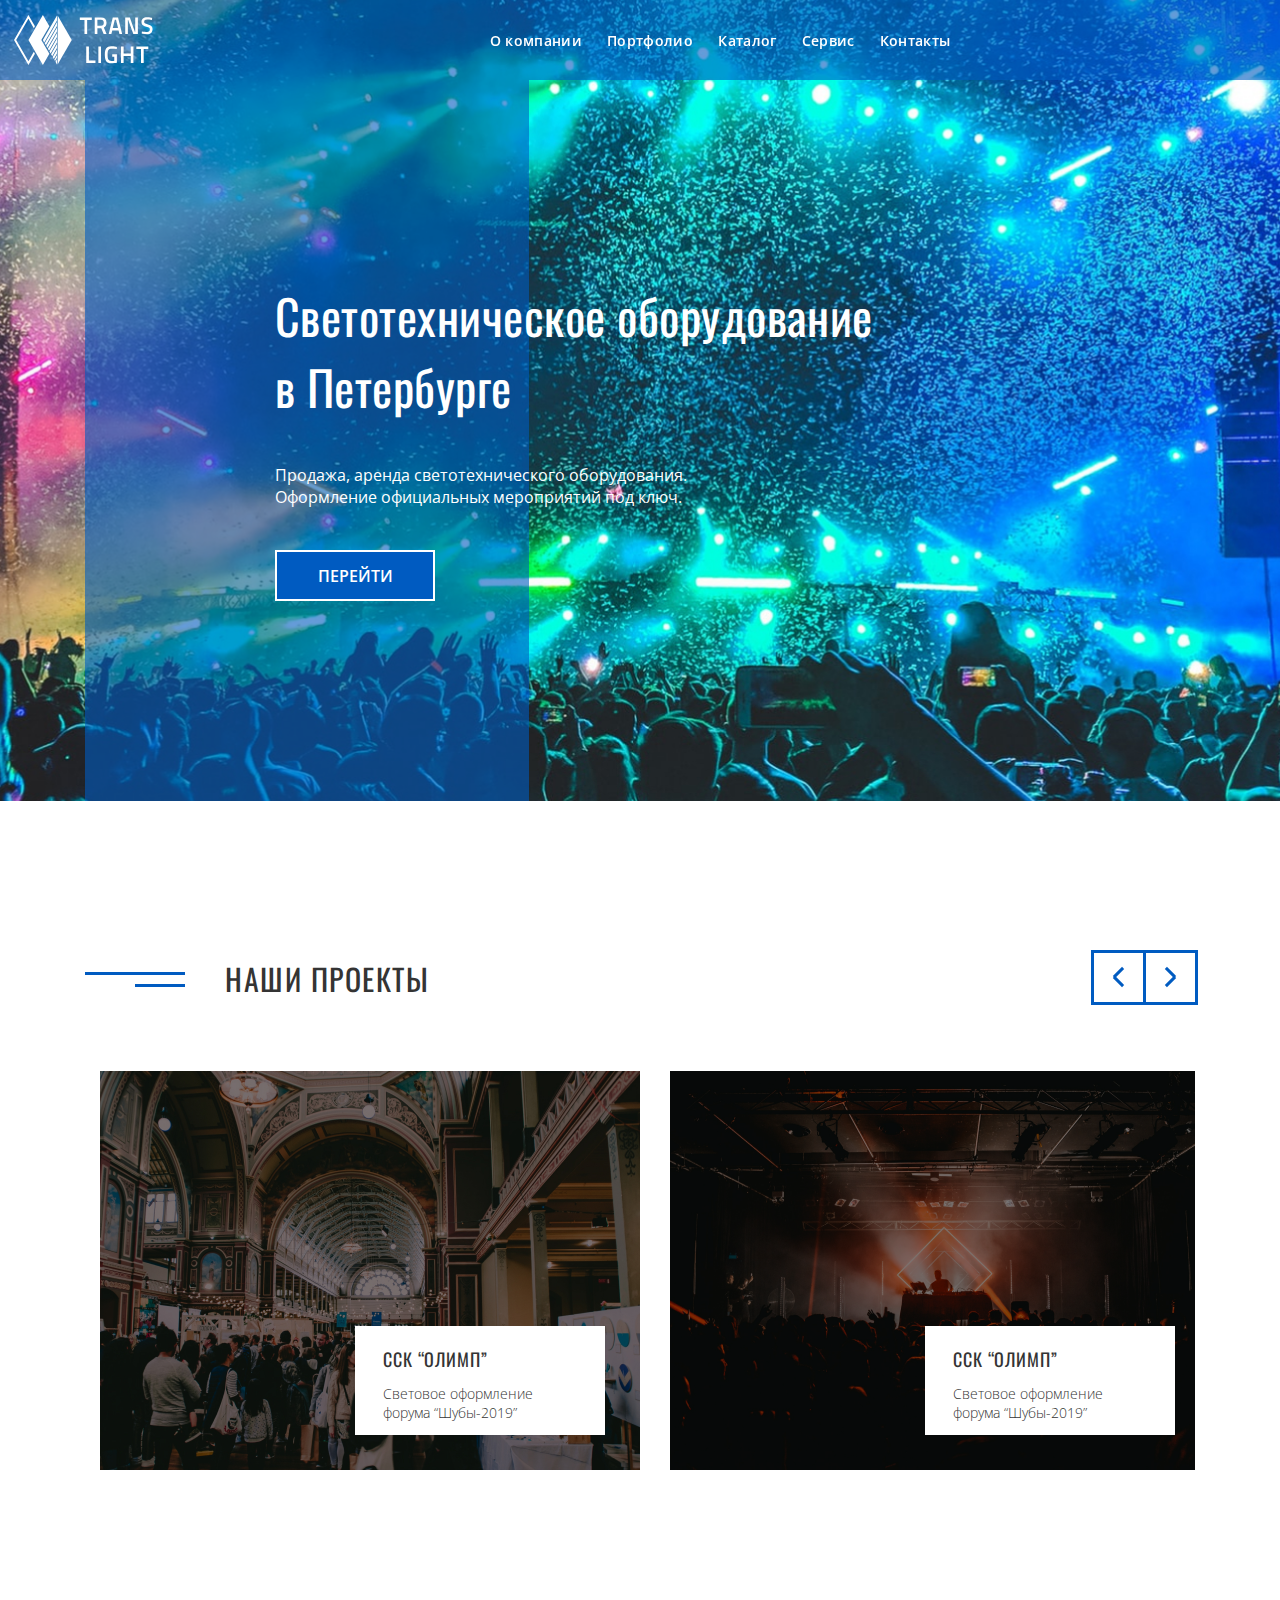
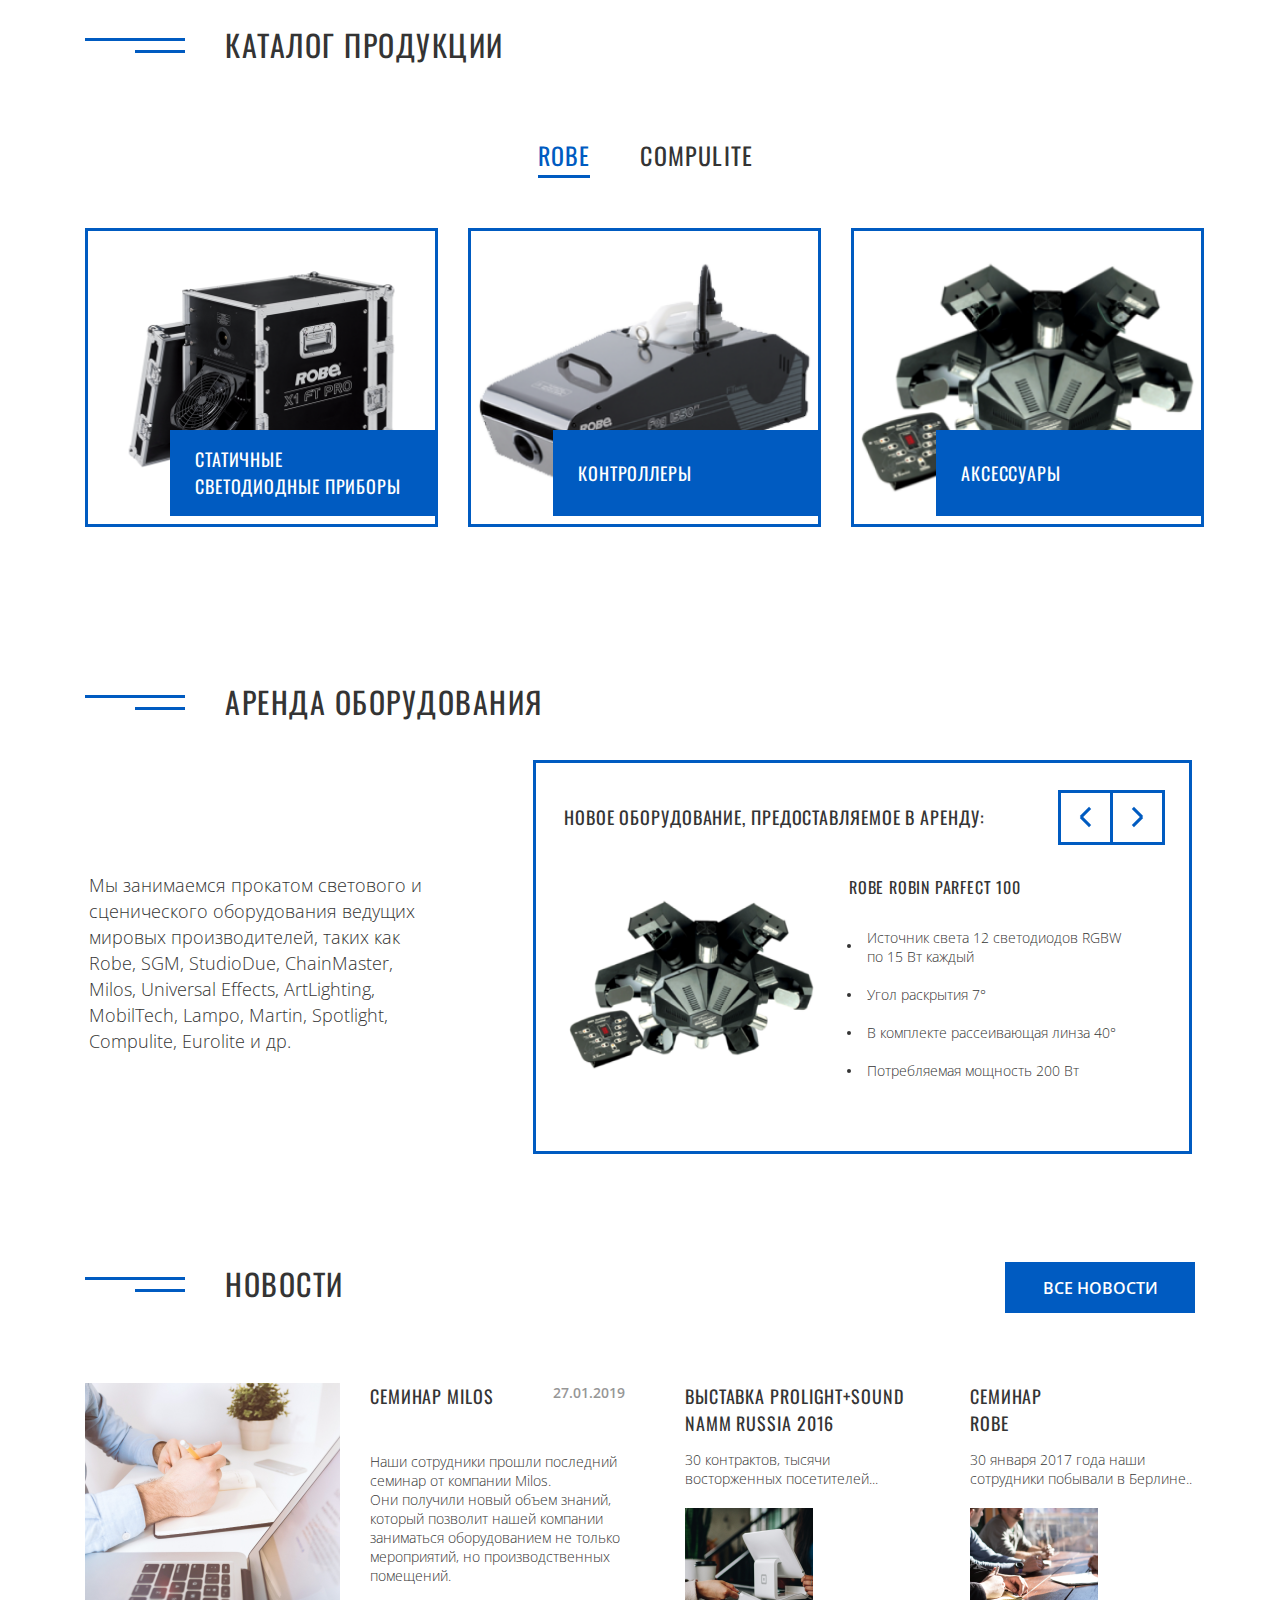
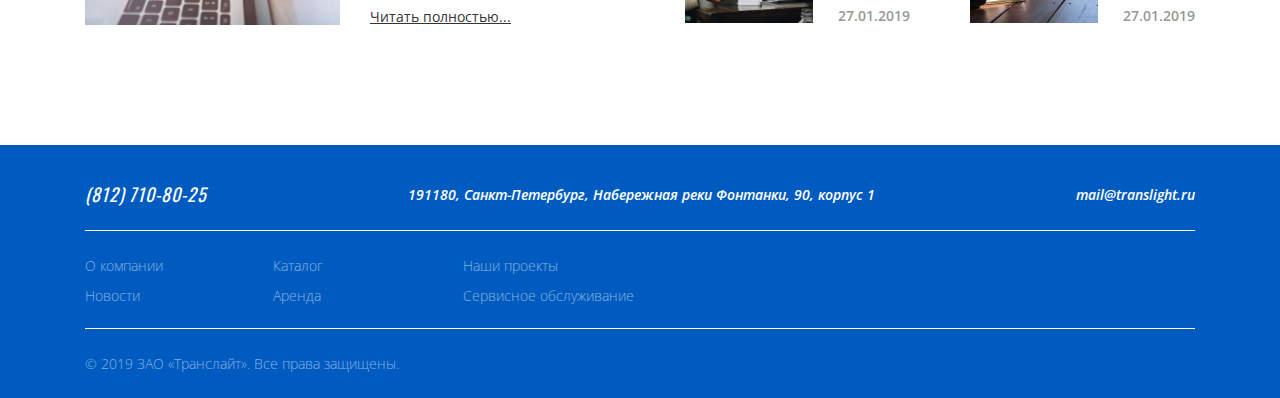
<file: index.html>
<!DOCTYPE html>
<html lang="ru">
	<head>
		<title>Trans light</title>
		<meta charset="utf-8">
		<meta name="format-detection" content="telephone=no">
		<link rel="stylesheet" href="css/style.css" />
		<script src="https://ajax.googleapis.com/ajax/libs/jquery/3.5.1/jquery.min.js"></script>
		<script type="text/javascript" src="js/script.js"></script>
		<meta name="viewport" content="width=device-width, initial-scale=1.0, maximum-scale=1.0, user-scalable=0">
	</head>
	
	<body id="body">
<header class="header">
	<div class="header__top">
		<div class="header__top-body">
			<div class="header__logo">
				<a href=""><img src="img/logo.svg" alt=""></a>
			</div>
			<nav id="menu" class="header__menu">
				<ul class="header__list">
					<li class="header__link">
						<a href="#">О компании</a>
					</li>
					<li class="header__link">
						<a href="#">Портфолио</a>
					</li>
					<li class="header__link">
						<a href="#">Каталог</a>
					</li>
					<li class="header__link">
						<a href="#">Сервис</a>
					</li>
					<li class="header__link">
						<a href="#">Контакты</a>
					</li>
				</ul>
			</nav>
			<div id="burger" class="header__burger">
				<span></span>
			</div>
		</div>
	</div>
	<div class="header__container">
		<div class="header__item">
			<div class="header__title">
				<h1>Светотехническое оборудование в Петербурге</h1>
			</div>
			<div class="header__text">
				<P>Продажа, аренда светотехнического оборудования. Оформление официальных мероприятий под ключ.</P>
			</div>
			<div class="header__btn">
				<a href="#">ПЕРЕЙТИ</a>
			</div>
		</div>
	</div>
</header>

 		<main class="wrapper">
			<section class="projects">
				<div class="container">
					<div class="projects__top">
						<div class="projects__title title">
							<span></span><a href="#"><h2>Наши проекты</h2></a>
						</div>
						<div class="projects__nav">
							<div id="projects-left" class="projects__nav__left">
								<span class="projects__nav__left__one"></span>
								<span class="projects__nav__left__two"></span>
							</div>
							<div id="projects-right" class="projects__nav__right">
								<span class="projects__nav__right__one"></span>
								<span class="projects__nav__right__two"></span>
							</div>	
						</div>
					</div>
				</div>
				<div id="slider" class="projects__body">
					<div id="line" class="projects__sliders">
						<div class="projects__slider">
							<a href="#">
								<div class="projects__image-left">
									<div class="projects__item">
										<div class="projects__item__title">
											<h3>ССК “ОЛИМП”</h3>
										</div>
										<div class="projects__item__text">
											<p>Световое оформление форума “Шубы-2019”</p>
										</div>
									</div>
								</div>
							</a>
							<a href="#">
								<div class="projects__image-right">
									<div class="projects__item">
										<div class="projects__item__title">
											<h3>ССК “ОЛИМП”</h3>
										</div>
										<div class="projects__item__text">
											<p>Световое оформление форума “Шубы-2019”</p>
										</div>
									</div>
								</div>
							</a>
						</div>
						<div class="projects__slider">
							<a href="#">
								<div class="projects__image-right1">
									<div class="projects__item">
										<div class="projects__item__title">
											<h3>ССК “ОЛИМП”</h3>
										</div>
										<div class="projects__item__text">
											<p>Световое оформление форума “Шубы-2019”</p>
										</div>
									</div>
								</div>
							</a>
							<a href="#">
								<div class="projects__image-left1">
									<div class="projects__item">
										<div class="projects__item__title">
											<h3>ССК “ОЛИМП”</h3>
										</div>
										<div class="projects__item__text">
											<p>Световое оформление форума “Шубы-2019”</p>
										</div>
									</div>
								</div>
							</a>
						</div>
					</div>
				</div>
			</section>
			<section class="products">
				<div class="container">
					<div class="products__title title">
						<span></span><a href="#"><h2>Каталог продукции</h2></a>
					</div>
					<div class="products__nav">
						<a id="01" class="products__link active" href="javascript:void(0);">Robe</a>
						<a id="02" class="products__link" href="javascript:void(0);">Compulite</a>
					</div>
					<div class="products__body">
						<div class="products__slide active">
							<a href="#">
								<div class="products__slider1">
									<div class="products__item">
										<div class="products__item-text">
											<p>Статичные светодиодные приборы</p>
										</div>
									</div>
								</div>
							</a>
							<a href="#">
								<div class="products__slider2">
									<div class="products__item">
										<div class="products__item-text">
											<p>Контроллеры</p>
										</div>
									</div>
								</div>
							</a>
							<a href="#">
								<div class="products__slider3">
									<div class="products__item">
										<div class="products__item-text">
											<p>Аксессуары</p>
										</div>
									</div>
								</div>
							</a>
						</div>
						<div class="products__slide">
							<a href="#">
								<div class="products__slider1">
									<div class="products__item">
										<div class="products__item-text">
											<p>Lorem ipsum, dolor sit.</p>
										</div>
									</div>
								</div>
							</a>
							<a href="#">
								<div class="products__slider2">
									<div class="products__item">
										<div class="products__item-text">
											<p>Lorem, ipsum.</p>
										</div>
									</div>
								</div>
							</a>
							<a href="#">
								<div class="products__slider3">
									<div class="products__item">
										<div class="products__item-text">
											<p>Lorem, ipsum, dolor.</p>
										</div>
									</div>
								</div>
							</a>
						</div>
					</div>
				</div>
			</section>
			<section class="arenta">
				<div class="container">
					<div class="arenta__title title">
						<span></span><a href="#"><h2>Аренда оборудования</h2></a>
					</div>
					<div class="arenta__body">
						<div class="arenta__text">
							<p>Мы занимаемся прокатом светового и сценического оборудования ведущих мировых производителей, таких как Robe, SGM, StudioDue, ChainMaster, Milos, Universal Effects, ArtLighting, MobilTech, Lampo, Martin, Spotlight, Compulite, Eurolite и др.</p>
						</div>
						<div class="arenta__slider">
							<div class="arenta__slider__top">
								<div class="arenta__slider__title">
									<h3>Новое оборудование, предоставляемое в аренду:</h3>
								</div>
								<div class="arenta__nav">
									<div id="leftBtnArenta" class="arenta__nav__left">
										<span class="arenta__nav__left__one"></span>
										<span class="arenta__nav__left__two"></span>
									</div>
									<div id="rightBtnArenta" class="arenta__nav__right">
										<span class="arenta__nav__right__one"></span>
										<span class="arenta__nav__right__two"></span>
									</div>	
								</div>
							</div>
							<div class="arenta__items">
								<div class="arenta__item">
									<div class="arenta__item__image">
										<img src="img/arenta/3.png" alt="">
									</div>
									<div class="arenta__item__description">
										<div class="arenta__item__description__title">
											<h4>Robe Robin ParFect 100</h4>
										</div>
										<div class="arenta__item__description__text">
											<ul>
												<li>Источник света 12 светодиодов RGBW по 15 Вт каждый</li>
												<li>Угол раскрытия 7°</li>
												<li>В комплекте рассеивающая линза 40°</li>
												<li>Потребляемая мощность 200 Вт</li>
											</ul>
										</div>
									</div>
								</div>
								<div class="arenta__item">
									<div class="arenta__item__image">
										<img src="img/arenta/1.png" alt="">
									</div>
									<div class="arenta__item__description">
										<div class="arenta__item__description__title">
											<h4>Robe Robin ParFect 100</h4>
										</div>
										<div class="arenta__item__description__text">
											<ul>
												<li>Lorem ipsum dolor sit amet consectetur adipisicing elit.</li>
												<li>Lorem, ipsum dolor sit, amet consectetur adipisicing.</li>
												<li>Lorem ipsum, dolor.</li>
												<li>Lorem ipsum, dolor sit.</li>
											</ul>
										</div>
									</div>
								</div>
								<div class="arenta__item">
									<div class="arenta__item__image">
										<img src="img/arenta/2.png" alt="">
									</div>
									<div class="arenta__item__description">
										<div class="arenta__item__description__title">
											<h4>Robe Robin ParFect 100</h4>
										</div>
										<div class="arenta__item__description__text">
											<ul>
												<li>Lorem ipsum dolor sit amet consectetur, adipisicing, elit. Est.</li>
												<li>Lorem ipsum dolor sit, amet consectetur, adipisicing.</li>
												<li>Lorem ipsum</li>
												<li>Lorem ipsum dolor sit, amet consectetur adipisicing, elit.</li>
											</ul>
										</div>
									</div>
								</div>
							</div>
						</div>
					</div>
				</div>
			</section>	
			<section class="news">
				<div class="container">
					<div class="news__top">
						<div class="news__title title">
							<span></span><a href="#"><h2>Новости</h2></a>
						</div>
						<div class="news__top__btn">
							<a href="#">все новости</a>
						</div>
					</div>
					<div class="news__body">
						<div class="news__item">
							<div class="news__item__image">
								<a href=""><img class="news__item__image__img1" src="img/news/1.png" alt=""></a>
							</div>
							<div class="news__item__body">
								<div class="news__item__body__top">
									<div class="news__item__body__top__title">
										<a href="#"><h4>Семинар Milos</h4></a>
									</div>
									<div class="news__item__body__top__data">
										<time>27.01.2019</time>
									</div>
								</div>
								<div class="news__item__body__text">
									<p>Наши сотрудники прошли последний семинар от компании Milos.</p>
									<p>Они получили новый объем знаний, который позволит нашей компании заниматься оборудованием не только мероприятий, но производственных помещений.</p>
								</div>
								<div class="news__item__body__link">
									<a href="#">Читать полностью...</a>
								</div>
							</div>
						</div>
						<div class="news__item">
							<div class="news__item__column">
								<div class="news__item__column__title">
									<a href="#"><h4>Выставка Prolight+Sound NAMM Russia 2016</h4></a>
								</div>
								<div class="news__item__column__text">
									<p>30 контрактов, тысячи восторженных посетителей...</p>
								</div>
								<div class="news__item__column__bottom">
									<div class="news__item__column__bottom__image">
										<a href=""><img class="news__item__column__bottom__image__img" src="img/news/2.png" alt=""></a>
									</div>
									<div class="news__item__column__bottom__data">
										<time>27.01.2019</time>
									</div>
								</div>
							</div>
							<div class="news__item__column">
								<div class="news__item__column__title">
									<a href="#"><h4>Семинар<br>Robe</h4></a>
								</div>
								<div class="news__item__column__text">
									<p>30 января 2017 года наши сотрудники побывали в Берлине..</p>
								</div>
								<div class="news__item__column__bottom">
									<div class="news__item__column__bottom__image">
										<a href=""><img class="news__item__column__bottom__image__img" src="img/news/3.png" alt=""></a>
									</div>
									<div class="news__item__column__bottom__data">
										<time>27.01.2019</time>
									</div>
								</div>
							</div>
						</div>
					</div>
				</div>
			</section>	
		</main>
<footer class="footer">
	<div class="container">
		<address class="footer__top">
			<div class="footer__top__tel">
				<a href="tel:(812) 710-80-25">(812) 710-80-25</a>
			</div>
			<div class="footer__top__address">
				<p>191180, Санкт-Петербург, Набережная реки Фонтанки, 90, корпус 1</p>
			</div>
			<div class="footer__top__mail">
				<a href="mailto:mail@translight.ru">mail@translight.ru</a>
			</div>
		</address>
		<nav class="footer__center">
			<div class="footer__center__columns">
				<ul class="footer__center__list">
					<li class="footer__center__link">
						<a href="#">О компании</a>
					</li>
					<li class="footer__center__link">
						<a href="#">Новости</a>
					</li>
				</ul>
			</div>
			<div class="footer__center__columns">
				<ul class="footer__center__list">
					<li class="footer__center__link">
						<a href="#">Каталог</a>
					</li>
					<li class="footer__center__link">
						<a href="#">Аренда</a>
					</li>
				</ul>
			</div>
			<div class="footer__center__columns">
				<ul class="footer__center__list">
					<li class="footer__center__link">
						<a href="#">Наши проекты</a>
					</li>
					<li class="footer__center__link">
						<a href="#">Сервисное обслуживание</a>
					</li>
				</ul>
			</div>			
		</nav>
		<div class="footer__bottom">
			<div class="footer__bottom__copyright">
				<p>© 2019 ЗАО «Транслайт». Все права защищены.</p>
			</div>
		</div>
	</div>
</footer>	</body>
</html>
</file>
<file: css/style.css>
@import url("https://fonts.googleapis.com/css2?family=Oswald&display=swap");
@import url("https://fonts.googleapis.com/css2?family=Open+Sans:wght@300;400;600&display=swap");
.header {
  background: url("../img/header_bg.jpg") center/cover no-repeat;
  padding: 80px 0px 0px 0px;
}
.header__top {
  position: fixed;
  top: 0;
  left: 0;
  height: 80px;
  width: 100%;
  background: rgba(0, 91, 193, 0.6);
  z-index: 10;
}
.header__top-body {
  display: flex;
  max-width: 1860px;
  margin: 0 auto;
  align-items: center;
  height: 100%;
}
.header__logo {
  flex: 0 1 785px;
  margin: 0px 0px 0px 14px;
  z-index: 12;
}
.header__logo img {
  max-width: 140px;
}
@media (max-width: 787.98px) {
  .header__logo {
    flex: 0 1 150px;
  }
}
.header__menu {
  flex: 1 1 1305px;
}
.header__list {
  display: flex;
}
.header__link {
  position: relative;
  z-index: 12;
}
.header__link a {
  font-weight: 600;
  line-height: 19px;
  color: #FFFFFF;
  letter-spacing: 0.35px;
  margin: 0px 25px 0px 0px;
  transition: all 0.2s ease-in 0s;
  position: relative;
}
.header__link a:before {
  content: "";
  display: inline-block;
  position: absolute;
  height: 1px;
  width: 0;
  background: #ffffff;
  left: 50%;
  bottom: -5px;
  transition: all 0.2s ease-in 0s;
}
.header__link a:hover {
  transition: all 0.2s ease-in 0s;
  color: #ffffff;
}
.header__link a:hover:before {
  transition: all 0.3s ease-in 0s;
  width: 100%;
  left: 0;
}
.header__container {
  max-width: 1110px;
  margin: 0 auto;
  position: relative;
  margin: 0px auto;
}
.header__container:after {
  content: "";
  position: absolute;
  display: block;
  height: 100%;
  width: 444px;
  background: rgba(0, 91, 193, 0.6);
  top: 0;
  left: 0;
}
@media (max-width: 787.98px) {
  .header__container:after {
    left: 30px;
  }
}
@media (max-width: 539.98px) {
  .header__container:after {
    width: 210px;
  }
}
@media (max-width: 479.98px) {
  .header__container:after {
    width: 150px;
  }
}
@media (max-width: 787.98px) {
  .header__container {
    padding: 10px;
  }
}
.header__item {
  padding: 200px 0px 200px 190px;
}
@media (max-width: 787.98px) {
  .header__item {
    padding: 140px 0px;
  }
}
.header__title {
  max-width: 620px;
  position: relative;
  z-index: 2;
  font-family: "Oswald";
  font-size: 48px;
  line-height: 71px;
  letter-spacing: 0.01em;
  color: #ffffff;
}
.header__text {
  position: relative;
  z-index: 2;
  max-width: 450px;
  font-size: 16px;
  line-height: 22px;
  color: #FFFFFF;
  margin: 42px 0px;
}
.header__btn a {
  font-weight: 600;
  font-size: 16px;
  line-height: 22px;
  color: #FFFFFF;
  position: relative;
  z-index: 2;
  height: 51px;
  width: 160px;
  display: flex;
  justify-content: center;
  align-items: center;
  border: 2px solid #FFFFFF;
  background: #005BC1;
  transition: all 0.5s ease 0s;
}
.header__btn a:hover {
  background: #0072ff;
  transition: all 0.5s ease 0s;
}

@media (max-width: 787.98px) {
  body.lock {
    overflow: hidden;
  }

  .header__burger {
    display: block;
    position: absolute;
    width: 35px;
    height: 28px;
    z-index: 5;
    right: 20px;
  }
  .header__burger:before {
    content: "";
    background-color: #ffffff;
    position: absolute;
    width: 100%;
    height: 3px;
    left: 0;
    top: 0;
    transition: all 0.5s ease 0s;
  }
  .header__burger:after {
    content: "";
    background-color: #ffffff;
    position: absolute;
    width: 100%;
    height: 3px;
    left: 0;
    bottom: 0;
    transition: all 0.5s ease 0s;
  }
  .header__burger span {
    position: absolute;
    background-color: #ffffff;
    left: 0;
    width: 100%;
    height: 3px;
    top: 12px;
    transition: all 0.5s ease 0s;
  }
  .header__burger.active:before {
    transform: rotate(-315deg);
    transition: all 0.5s ease 0s;
    top: 13px;
  }
  .header__burger.active:after {
    transform: rotate(315deg);
    transition: all 0.5s ease 0s;
    bottom: 12px;
  }
  .header__burger.active span {
    display: none;
    transition: all 0.4s ease 0s;
  }
  .header__menu {
    position: fixed;
    width: 100%;
    height: 0;
    left: 0;
    top: 0;
    background: #0072ff;
    z-index: 2;
    transition: all 0.3s ease-in 0s;
    opacity: 0.9;
  }
  .header__menu.active {
    transition: all 0.3s ease-out 0s;
    height: 100%;
  }
  .header__menu.active .header__list {
    display: block;
  }
  .header__list {
    display: none;
  }
  .header__link {
    transition: all 0.5s ease-out 0s;
    position: relative;
    z-index: 12;
    top: 120px;
    left: 10px;
    margin: 0px 0px 50px 0px;
  }
  .header__link a {
    font-size: 24px;
  }
}
.footer {
  background: #005BC1;
}
.footer__top {
  display: flex;
  align-items: center;
  justify-content: space-between;
  padding: 36px 0px 22px 0px;
  border-bottom: 1px solid #FFFFFF;
}
@media (max-width: 992.98px) {
  .footer__top {
    display: block;
    text-align: center;
  }
}
.footer__top__tel a {
  font-family: Oswald;
  font-size: 18px;
  line-height: 27px;
  letter-spacing: 0.05em;
  color: #FFFFFF;
  transition: all 0.2s ease-in 0s;
  position: relative;
}
.footer__top__tel a:before {
  content: "";
  display: inline-block;
  position: absolute;
  height: 1px;
  width: 0;
  background: #ffffff;
  left: 50%;
  bottom: -5px;
  transition: all 0.2s ease-in 0s;
}
.footer__top__tel a:hover {
  transition: all 0.2s ease-in 0s;
  color: #ffffff;
}
.footer__top__tel a:hover:before {
  transition: all 0.3s ease-in 0s;
  width: 100%;
  left: 0;
}
@media (max-width: 992.98px) {
  .footer__top__tel {
    margin: 0px 0px 10px 0px;
  }
}
.footer__top__address p {
  font-weight: 600;
  line-height: 19px;
  color: #FFFFFF;
}
@media (max-width: 992.98px) {
  .footer__top__address {
    margin: 0px 0px 10px 0px;
  }
}
@media (max-width: 479.98px) {
  .footer__top__address {
    padding: 0px 10px;
  }
}
.footer__top__mail a {
  font-weight: 600;
  line-height: 19px;
  color: #FFFFFF;
  position: relative;
}
.footer__top__mail a:before {
  content: "";
  display: inline-block;
  position: absolute;
  height: 1px;
  width: 0;
  background: #ffffff;
  left: 50%;
  bottom: -5px;
  transition: all 0.2s ease-in 0s;
}
.footer__top__mail a:hover {
  transition: all 0.2s ease-in 0s;
  color: #ffffff;
}
.footer__top__mail a:hover:before {
  transition: all 0.3s ease-in 0s;
  width: 100%;
  left: 0;
}
.footer__center {
  padding: 25px 0px 12px 0px;
  display: flex;
  border-bottom: 1px solid #FFFFFF;
}
@media (max-width: 992.98px) {
  .footer__center {
    justify-content: center;
  }
}
@media (max-width: 479.98px) {
  .footer__center {
    display: block;
    text-align: center;
  }
}
.footer__center__columns {
  margin: 0px 110px 0px 0px;
}
@media (max-width: 767.98px) {
  .footer__center__columns {
    margin: 0px 60px 0px 0px;
  }
}
@media (max-width: 479.98px) {
  .footer__center__columns {
    margin: 0px;
  }
}
.footer__center__columns:nth-child(2) {
  margin: 0px 140px 0px 0px;
}
@media (max-width: 767.98px) {
  .footer__center__columns:nth-child(2) {
    margin: 0px 70px 0px 0px;
  }
}
@media (max-width: 479.98px) {
  .footer__center__columns:nth-child(2) {
    margin: 0px;
  }
}
.footer__center__columns:last-child {
  margin: 0px;
}
.footer__center__link {
  margin: 0px 0px 11px 0px;
}
.footer__center__link a {
  font-weight: 300;
  line-height: 19px;
  color: #FFFFFF;
  opacity: 0.5;
  position: relative;
}
.footer__center__link a:before {
  content: "";
  display: inline-block;
  position: absolute;
  height: 1px;
  width: 0;
  background: #ffffff;
  left: 50%;
  bottom: -5px;
  transition: all 0.2s ease-in 0s;
}
.footer__center__link a:hover {
  transition: all 0.2s ease-in 0s;
  color: #ffffff;
  opacity: 1;
}
.footer__center__link a:hover:before {
  transition: all 0.3s ease-in 0s;
  width: 100%;
  left: 0;
}
.footer__bottom {
  padding: 25px 0px;
}
.footer__bottom__copyright p {
  font-weight: 300;
  line-height: 19px;
  color: #FFFFFF;
  opacity: 0.5;
}
@media (max-width: 992.98px) {
  .footer__bottom__copyright {
    display: block;
    text-align: center;
  }
}

* {
  padding: 0;
  margin: 0;
  border: 0;
}

*, *:before, *:after {
  box-sizing: border-box;
}

:focus, :active {
  outline: none;
}

a:focus, a:active {
  outline: none;
}

nav, footer, header, aside {
  display: block;
}

html, body {
  height: 100%;
  width: 100%;
  font-size: 100%;
  line-height: 1;
  font-size: 14px;
  font-family: "Open Sans";
  -ms-text-size-adjust: 100%;
  -moz-text-size-adjust: 100%;
  -webkit-text-size-adjust: 100%;
}

input, button, textarea {
  font-family: inherit;
}

input::-ms-clear {
  display: none;
}

button {
  cursor: pointer;
}

button::-moz-focus-inner {
  padding: 0;
  border: 0;
}

a, a:visited {
  text-decoration: none;
}

a:hover {
  text-decoration: none;
}

ul li {
  list-style: none;
}

img {
  vertical-align: top;
}

h1, h2, h3, h4, h5, h6 {
  font-size: inherit;
  font-weight: inherit;
}

.container {
  max-width: 1110px;
  margin: 0px auto;
  width: 100%;
}
@media (max-width: 1122px) {
  .container {
    max-width: 970px;
  }
}
@media (max-width: 992.98px) {
  .container {
    max-width: 750px;
  }
}
@media (max-width: 767.98px) {
  .container {
    max-width: 450px;
  }
}
@media (max-width: 479.98px) {
  .container {
    max-width: none;
  }
}

.wrapper {
  width: 100%;
  min-height: 100%;
  overflow: hidden;
}

.title {
  display: flex;
  position: relative;
}
@media (max-width: 767.98px) {
  .title {
    justify-content: center;
  }
}
.title h2 {
  margin: 0px 0px 0px 40px;
  font-family: Oswald;
  font-size: 30px;
  line-height: 44px;
  letter-spacing: 0.05em;
  text-transform: uppercase;
  color: #343434;
  position: relative;
  transition: all 0.4s ease-in 0s;
}
.title h2:before {
  content: "";
  display: inline-block;
  position: absolute;
  height: 3px;
  width: 0;
  background: #005BC1;
  left: 50%;
  bottom: -5px;
  transition: all 0.3s ease-in 0s;
}
.title h2:hover {
  transition: all 0.2s ease-in 0s;
  color: #005BC1;
}
.title h2:hover:before {
  transition: all 0.3s ease-in 0s;
  width: 100%;
  left: 0;
}
@media (max-width: 767.98px) {
  .title h2 {
    font-size: 25px;
  }
}
@media (max-width: 479.98px) {
  .title h2 {
    margin: 0px 0px 0px 20px;
    font-size: 24px;
  }
}
.title span {
  display: block;
  height: 44px;
  width: 100px;
}
.title span:before {
  content: "";
  position: relative;
  display: block;
  width: 100px;
  height: 3px;
  top: 15px;
  left: 0;
  background: #005BC1;
}
.title span:after {
  content: "";
  position: relative;
  display: block;
  width: 50px;
  height: 3px;
  top: 24px;
  left: 50px;
  background: #005BC1;
}
@media (max-width: 479.98px) {
  .title span {
    width: 70px;
  }
  .title span:before {
    width: 70px;
  }
  .title span:after {
    width: 35px;
    left: 35px;
  }
}

.projects {
  padding: 156px 0px 0px 0px;
}
@media (max-width: 767.98px) {
  .projects {
    padding: 80px 0px 0px 0px;
  }
}
.projects__top {
  display: flex;
  justify-content: space-between;
  position: relative;
}
@media (max-width: 767.98px) {
  .projects__top {
    display: block;
    max-width: 400px;
    margin: 0 auto;
  }
}
.projects__title {
  margin: 0px 0px 70px 0px;
}
@media (max-width: 767.98px) {
  .projects__title {
    margin: 0px 0px 20px 0px;
  }
}
.projects__nav {
  display: flex;
  position: absolute;
  top: -7px;
  right: -3px;
}
@media (max-width: 767.98px) {
  .projects__nav {
    justify-content: center;
    margin: 0px 0px 20px 0px;
    position: static;
  }
}
.projects__nav__left {
  position: relative;
  display: flex;
  align-items: center;
  justify-content: center;
  width: 55px;
  height: 55px;
  left: 3px;
  border: 3px solid #005BC1;
  transition: all 0.5s ease-in 0s;
  cursor: pointer;
}
.projects__nav__left__one {
  content: "";
  display: block;
  position: absolute;
  height: 3px;
  width: 13px;
  background: #005BC1;
  transform: rotate(-45deg);
  top: 18px;
}
.projects__nav__left__two {
  content: "";
  display: block;
  position: absolute;
  height: 3px;
  width: 13px;
  background: #005BC1;
  transform: rotate(45deg);
  bottom: 19px;
}
.projects__nav__left:hover {
  background: #00000027;
  transition: all 0.5s ease-in 0s;
}
.projects__nav__right {
  position: relative;
  display: flex;
  align-items: center;
  justify-content: center;
  width: 55px;
  height: 55px;
  border: 3px solid #005BC1;
  transition: all 0.5s ease-in 0s;
  cursor: pointer;
}
.projects__nav__right__one {
  content: "";
  display: block;
  position: absolute;
  height: 3px;
  width: 13px;
  background: #005BC1;
  transform: rotate(45deg);
  top: 18px;
}
.projects__nav__right__two {
  content: "";
  display: block;
  position: absolute;
  height: 3px;
  width: 13px;
  background: #005BC1;
  transform: rotate(-45deg);
  bottom: 19px;
}
.projects__nav__right:hover {
  background: #00000027;
  transition: all 0.5s ease-in 0s;
}
.projects__body {
  position: relative;
  width: 1110px;
  margin: 0px auto;
  overflow: hidden;
}
@media (max-width: 1122px) {
  .projects__body {
    width: 940px;
  }
}
@media (max-width: 992.98px) {
  .projects__body {
    width: 740px;
  }
}
@media (max-width: 767.98px) {
  .projects__body {
    width: 450px;
  }
}
@media (max-width: 479.98px) {
  .projects__body {
    width: 250px;
  }
}
.projects__sliders {
  position: relative;
  left: 0;
  transition: all ease 1s;
  display: flex;
}
.projects__slider {
  display: flex;
}
.projects__slider a {
  padding: 0px 15px 0px 15px;
}
@media (max-width: 479.98px) {
  .projects__slider {
    display: block;
    margin: 0px 15px 0px 0px;
  }
}
.projects__image-left {
  background: url("../img/projects/1.jpg") 0 0/cover no-repeat;
  padding: 255px 40px 35px 255px;
  transition: all 0.2s ease-in 0s;
  width: 540px;
}
.projects__image-left:hover {
  opacity: 0.8;
  transition: all 0.2s ease-in 0s;
}
@media (max-width: 1122px) {
  .projects__image-left {
    width: 440px;
    padding: 255px 40px 35px 165px;
  }
}
@media (max-width: 992.98px) {
  .projects__image-left {
    width: 340px;
    height: 260px;
    padding: 150px 20px 20px 115px;
  }
}
@media (max-width: 767.98px) {
  .projects__image-left {
    width: 190px;
    height: 190px;
    padding: 115px 20px 20px 60px;
  }
}
@media (max-width: 479.98px) {
  .projects__image-left {
    width: 250px;
    height: 190px;
    padding: 100px 10px 10px 80px;
  }
}
.projects__image-left1 {
  background: url("../img/projects/1.jpg") 0 0/cover no-repeat;
  padding: 255px 40px 35px 255px;
  transition: all 0.2s ease-in 0s;
  width: 540px;
}
.projects__image-left1:hover {
  opacity: 0.8;
  transition: all 0.2s ease-in 0s;
}
@media (max-width: 1122px) {
  .projects__image-left1 {
    width: 440px;
    padding: 255px 40px 35px 165px;
  }
}
@media (max-width: 992.98px) {
  .projects__image-left1 {
    width: 340px;
    height: 260px;
    padding: 150px 20px 20px 115px;
  }
}
@media (max-width: 767.98px) {
  .projects__image-left1 {
    width: 190px;
    height: 190px;
    padding: 115px 20px 20px 60px;
  }
}
@media (max-width: 479.98px) {
  .projects__image-left1 {
    width: 250px;
    height: 190px;
    padding: 100px 10px 10px 80px;
  }
}
.projects__item {
  background: #ffffff;
  width: 250px;
  padding: 20px 30px 13px 28px;
}
.projects__item__title {
  font-family: Oswald;
  font-size: 18px;
  line-height: 27px;
  letter-spacing: 0.05em;
  text-transform: uppercase;
  color: #343434;
  margin: 0px 0px 11px 0px;
}
@media (max-width: 767.98px) {
  .projects__item__title {
    font-size: 14px;
    margin: 0px 0px 5px 0px;
  }
}
.projects__item__text {
  font-weight: 300;
  line-height: 19px;
  color: #343434;
}
@media (max-width: 767.98px) {
  .projects__item__text {
    font-size: 10px;
    line-height: 10px;
  }
}
@media (max-width: 992.98px) {
  .projects__item {
    width: 200px;
    padding: 10px 20px 7px 18px;
  }
}
@media (max-width: 767.98px) {
  .projects__item {
    width: 120px;
    padding: 5px 5px 5px 5px;
  }
}
@media (max-width: 479.98px) {
  .projects__item {
    width: 150px;
    padding: 10px 15px 10px 15px;
  }
}
.projects__image-right {
  background: url("../img/projects/2.png") 0 0/cover no-repeat;
  padding: 255px 35px 35px 255px;
  width: 540px;
  transition: all 0.2s ease-in 0s;
}
.projects__image-right:hover {
  opacity: 0.8;
  transition: all 0.2s ease-in 0s;
}
@media (max-width: 1122px) {
  .projects__image-right {
    width: 440px;
    padding: 255px 40px 35px 165px;
  }
}
@media (max-width: 992.98px) {
  .projects__image-right {
    width: 340px;
    height: 260px;
    padding: 150px 20px 20px 115px;
  }
}
@media (max-width: 767.98px) {
  .projects__image-right {
    width: 190px;
    height: 190px;
    padding: 115px 20px 20px 60px;
  }
}
@media (max-width: 479.98px) {
  .projects__image-right {
    width: 250px;
    height: 190px;
    padding: 100px 10px 10px 80px;
  }
}
.projects__image-right1 {
  background: url("../img/projects/2.png") 0 0/cover no-repeat;
  padding: 255px 35px 35px 255px;
  transition: all 0.2s ease-in 0s;
  width: 540px;
}
.projects__image-right1:hover {
  opacity: 0.8;
  transition: all 0.2s ease-in 0s;
}
@media (max-width: 1122px) {
  .projects__image-right1 {
    width: 440px;
    padding: 255px 40px 35px 165px;
  }
}
@media (max-width: 992.98px) {
  .projects__image-right1 {
    width: 340px;
    height: 260px;
    padding: 150px 20px 20px 115px;
  }
}
@media (max-width: 767.98px) {
  .projects__image-right1 {
    width: 190px;
    height: 190px;
    padding: 115px 20px 20px 60px;
  }
}
@media (max-width: 479.98px) {
  .projects__image-right1 {
    width: 250px;
    height: 190px;
    padding: 100px 10px 10px 80px;
  }
}

.products {
  padding: 153px 0px 0px 0px;
}
@media (max-width: 992.98px) {
  .products {
    padding: 120px 0px 0px 0px;
  }
}
@media (max-width: 767.98px) {
  .products {
    padding: 80px 0px 0px 0px;
  }
}
.products__nav {
  margin: 70px auto 55px auto;
  display: flex;
  width: 205px;
}
.products__nav a {
  margin: 0px 50px 0px 0px;
  font-family: Oswald;
  font-size: 24px;
  line-height: 36px;
  letter-spacing: 0.05em;
  text-transform: uppercase;
  transition: all 0.2s ease-in 0s;
  position: relative;
}
.products__nav a:last-child {
  margin: 0px;
}
.products__link {
  color: #343434;
  position: relative;
  transition: all 0.4s ease-in 0s;
}
.products__link:before {
  content: "";
  display: inline-block;
  position: absolute;
  height: 3px;
  width: 0;
  background: #005BC1;
  left: 50%;
  bottom: -5px;
  transition: all 0.3s ease-in 0s;
}
.products__link:hover {
  transition: all 0.2s ease-in 0s;
  color: #005BC1;
}
.products__link:hover:before {
  transition: all 0.3s ease-in 0s;
  width: 100%;
  left: 0;
}
.products__link.active {
  color: #005BC1;
  position: relative;
}
.products__link.active:before {
  content: "";
  display: inline-block;
  position: absolute;
  height: 3px;
  width: 100%;
  background: #005BC1;
  left: 0;
  bottom: -5px;
}
@media (max-width: 767.98px) {
  .products__link {
    margin: 30px auto 20px auto;
  }
}
.products__body {
  position: relative;
  height: 299px;
}
@media (max-width: 992.98px) {
  .products__body {
    height: 210px;
  }
}
@media (max-width: 479.98px) {
  .products__body {
    height: 552px;
    width: 240px;
    margin: 0px auto;
  }
}
.products__slide {
  position: absolute;
  top: 0;
  left: 0;
  display: flex;
  opacity: 0;
  background: #ffffff;
  transition-duration: 1200ms;
}
.products__slide.active {
  transition-duration: 1200ms;
  opacity: 1;
}
@media (max-width: 479.98px) {
  .products__slide {
    display: block;
  }
}
.products__slider1 {
  flex: 0 1 350px;
  background: url("../img/prod/1.png") center/cover no-repeat;
  padding: 199px 0px 8px 82px;
  margin: 0px 30px 0px 0px;
  transition: all 0.2s ease-in 0s;
  border: 3px solid #005BC1;
}
.products__slider1:hover {
  opacity: 0.8;
  transition: all 0.2s ease-in 0s;
}
@media (max-width: 1122px) {
  .products__slider1 {
    margin: 0px 50px 0px 0px;
  }
}
@media (max-width: 992.98px) {
  .products__slider1 {
    padding: 120px 0px 8px 82px;
    margin: 0px 15px 0px 0px;
  }
}
@media (max-width: 767.98px) {
  .products__slider1 {
    padding: 100px 0px 8px 20px;
    margin: 0px 5px 0px 0px;
  }
}
@media (max-width: 479.98px) {
  .products__slider1 {
    margin: 0px 0px 10px 0px;
    width: 240px;
  }
}
.products__item {
  display: flex;
  align-items: center;
  padding: 0px 25px;
  background: #005BC1;
  width: 265px;
  height: 86px;
}
@media (max-width: 1122px) {
  .products__item {
    width: 200px;
    height: 70px;
  }
}
@media (max-width: 992.98px) {
  .products__item {
    padding: 0px 10px;
    width: 150px;
    height: 70px;
  }
}
@media (max-width: 767.98px) {
  .products__item {
    padding: 0px 10px;
    width: 120px;
    height: 60px;
  }
}
.products__item-text {
  max-width: 210px;
}
.products__item-text p {
  font-family: Oswald;
  letter-spacing: 0.05em;
  font-size: 18px;
  line-height: 27px;
  text-transform: uppercase;
  color: #FFFFFF;
}
@media (max-width: 1122px) {
  .products__item-text p {
    font-size: 16px;
    line-height: 18px;
  }
}
@media (max-width: 992.98px) {
  .products__item-text p {
    font-size: 12px;
  }
}
@media (max-width: 992.98px) {
  .products__item-text {
    width: 100px;
  }
}
.products__slider2 {
  flex: 0 1 350px;
  background: url("../img/prod/2.png") center/cover no-repeat;
  padding: 199px 0px 8px 82px;
  margin: 0px 30px 0px 0px;
  transition: all 0.2s ease-in 0s;
  border: 3px solid #005BC1;
}
.products__slider2:hover {
  opacity: 0.8;
  transition: all 0.2s ease-in 0s;
}
@media (max-width: 1122px) {
  .products__slider2 {
    margin: 0px 50px 0px 0px;
  }
}
@media (max-width: 992.98px) {
  .products__slider2 {
    padding: 120px 0px 8px 82px;
    margin: 0px 15px 0px 0px;
  }
}
@media (max-width: 767.98px) {
  .products__slider2 {
    padding: 100px 0px 8px 20px;
    margin: 0px 5px 0px 0px;
  }
}
@media (max-width: 479.98px) {
  .products__slider2 {
    margin: 0px 0px 10px 0px;
  }
}
.products__slider3 {
  flex: 0 1 350px;
  background: url("../img/prod/3.png") center/cover no-repeat;
  padding: 199px 0px 8px 82px;
  transition: all 0.2s ease-in 0s;
  border: 3px solid #005BC1;
}
.products__slider3:hover {
  opacity: 0.8;
  transition: all 0.2s ease-in 0s;
}
@media (max-width: 992.98px) {
  .products__slider3 {
    padding: 120px 0px 8px 82px;
  }
}
@media (max-width: 767.98px) {
  .products__slider3 {
    padding: 100px 0px 8px 20px;
    margin: 0px 5px 0px 0px;
  }
}
@media (max-width: 479.98px) {
  .products__slider3 {
    margin: 0px 0px 10px 0px;
  }
}

.arenta {
  padding: 153px 0px 0px 0px;
}
@media (max-width: 992.98px) {
  .arenta {
    padding: 120px 0px 0px 0px;
  }
}
@media (max-width: 767.98px) {
  .arenta {
    padding: 80px 0px 0px 0px;
  }
}
.arenta__title {
  margin: 0px 0px 36px 0px;
}
.arenta__body {
  display: flex;
}
@media (max-width: 992.98px) {
  .arenta__body {
    display: block;
  }
}
@media (max-width: 479.98px) {
  .arenta__body {
    padding: 0px 25px;
  }
}
.arenta__text {
  max-width: 355px;
  margin: 0px 93px 0px 0px;
}
@media (max-width: 992.98px) {
  .arenta__text {
    margin: 0px auto 30px auto;
    max-width: 100%;
    text-align: center;
  }
}
.arenta__text p {
  padding: 112px 0px 0px 4px;
  font-weight: 300;
  font-size: 18px;
  line-height: 26px;
  color: #343434;
}
@media (max-width: 992.98px) {
  .arenta__text p {
    padding: 0px;
  }
}
.arenta__slider {
  max-width: 665px;
  height: 394px;
  border: 3px solid #005BC1;
  padding: 27px 24px 27px 28px;
}
@media (max-width: 992.98px) {
  .arenta__slider {
    max-width: 100%;
    margin: 0 auto;
    padding: 10px 24px 10px 28px;
  }
}
@media (max-width: 767.98px) {
  .arenta__slider {
    height: 490px;
  }
}
@media (max-width: 479.98px) {
  .arenta__slider {
    height: 550px;
  }
}
.arenta__slider__top {
  display: flex;
  align-items: center;
  margin: 0px 0px 30px 0px;
}
@media (max-width: 767.98px) {
  .arenta__slider__top {
    margin: 0px 0px 10px 0px;
    display: block;
  }
}
.arenta__slider__title {
  font-family: Oswald;
  font-size: 18px;
  line-height: 27px;
  letter-spacing: 0.05em;
  text-transform: uppercase;
  color: #343434;
  margin: 0px 70px 0px 0px;
}
@media (max-width: 767.98px) {
  .arenta__slider__title {
    max-width: 100%;
    margin: 0 auto;
    text-align: center;
  }
}
.arenta__nav {
  display: flex;
}
@media (max-width: 767.98px) {
  .arenta__nav {
    margin: 20px 0px 0px 0px;
    justify-content: center;
  }
}
.arenta__nav__left {
  position: relative;
  display: flex;
  align-items: center;
  justify-content: center;
  width: 55px;
  height: 55px;
  left: 3px;
  border: 3px solid #005BC1;
  transition: all 0.5s ease-in 0s;
  cursor: pointer;
}
.arenta__nav__left__one {
  content: "";
  display: block;
  position: absolute;
  height: 3px;
  width: 13px;
  background: #005BC1;
  transform: rotate(-45deg);
  top: 18px;
}
.arenta__nav__left__two {
  content: "";
  display: block;
  position: absolute;
  height: 3px;
  width: 13px;
  background: #005BC1;
  transform: rotate(45deg);
  bottom: 19px;
}
.arenta__nav__left:hover {
  background: #00000027;
  transition: all 0.5s ease-in 0s;
}
.arenta__nav__right {
  position: relative;
  display: flex;
  align-items: center;
  justify-content: center;
  width: 55px;
  height: 55px;
  border: 3px solid #005BC1;
  transition: all 0.5s ease-in 0s;
  cursor: pointer;
}
.arenta__nav__right__one {
  content: "";
  display: block;
  position: absolute;
  height: 3px;
  width: 13px;
  background: #005BC1;
  transform: rotate(45deg);
  top: 18px;
}
.arenta__nav__right__two {
  content: "";
  display: block;
  position: absolute;
  height: 3px;
  width: 13px;
  background: #005BC1;
  transform: rotate(-45deg);
  bottom: 19px;
}
.arenta__nav__right:hover {
  background: #00000027;
  transition: all 0.5s ease-in 0s;
}
.arenta__items {
  position: relative;
}
.arenta__item {
  transition-duration: 1200ms;
  position: absolute;
  display: flex;
  background: #ffffff;
}
@media (max-width: 767.98px) {
  .arenta__item {
    display: block;
  }
}
.arenta__item__image {
  width: 255px;
  height: 250px;
}
@media (max-width: 767.98px) {
  .arenta__item__image {
    max-height: 150px;
    max-width: 155px;
    margin: 0 auto;
  }
}
.arenta__item__image img {
  max-width: 100%;
}
.arenta__item__description {
  margin: 0px 0px 0px 30px;
}
.arenta__item__description__title {
  font-family: Oswald;
  font-size: 16px;
  line-height: 24px;
  letter-spacing: 0.05em;
  text-transform: uppercase;
  color: #343434;
}
@media (max-width: 767.98px) {
  .arenta__item__description__title {
    text-align: center;
  }
}
.arenta__item__description__text {
  max-width: 270px;
  margin: 29px 0px 0px 18px;
  font-weight: 300;
  line-height: 19px;
  color: #343434;
}
@media (max-width: 767.98px) {
  .arenta__item__description__text {
    max-width: 100%;
    margin: 10px 0px 0px 18px;
  }
}
.arenta__item__description__text li {
  margin: 0px 0px 19px 0px;
  position: relative;
}
@media (max-width: 767.98px) {
  .arenta__item__description__text li {
    margin: 0px 0px 9px 0px;
  }
}
.arenta__item__description__text li:before {
  content: "";
  display: block;
  position: absolute;
  width: 4px;
  height: 4px;
  background: #343434;
  top: 42%;
  left: -20px;
  border-radius: 50%;
}

.news {
  padding: 108px 0px 90px 0px;
}
.news__top {
  display: flex;
  justify-content: space-between;
}
@media (max-width: 479.98px) {
  .news__top {
    display: block;
  }
}
.news__top__btn a {
  display: flex;
  justify-content: center;
  align-items: center;
  width: 190px;
  height: 51px;
  background: #005BC1;
  color: #ffffff;
  text-transform: uppercase;
  font-weight: 600;
  font-size: 16px;
  transition: all 0.5s ease 0s;
}
@media (max-width: 479.98px) {
  .news__top__btn a {
    margin: 20px auto;
  }
}
.news__top__btn a:hover {
  background: #0072ff;
  transition: all 0.5s ease 0s;
}
.news__body {
  display: flex;
}
@media (max-width: 992.98px) {
  .news__body {
    display: block;
  }
}
.news__item {
  display: flex;
  flex: 0 1 50%;
  margin: 70px 0px 0px 0px;
}
@media (max-width: 992.98px) {
  .news__item {
    margin: 30px 0px 0px 0px;
  }
}
@media (max-width: 479.98px) {
  .news__item {
    flex-direction: column;
    align-items: center;
  }
}
.news__item__image {
  max-width: 255px;
  margin: 0px 0px 30px 0px;
  transition: all 0.2s ease-in 0s;
}
.news__item__image:hover {
  opacity: 0.8;
  transition: all 0.2s ease-in 0s;
}
.news__item__image__img1 {
  max-width: 100%;
}
.news__item__body {
  max-width: 255px;
  margin: 0px 0px 0px 30px;
}
.news__item__body__top {
  display: flex;
  justify-content: space-between;
}
.news__item__body__top__title a {
  font-family: Oswald;
  font-size: 18px;
  line-height: 27px;
  letter-spacing: 0.05em;
  text-transform: uppercase;
  color: #343434;
  transition: all 0.4s ease-in 0s;
}
.news__item__body__top__title a:hover {
  transition: all 0.2s ease-in 0s;
  color: #005BC1;
}
.news__item__body__top__data {
  font-family: Open Sans;
  font-weight: 600;
  line-height: 19px;
  color: #979797;
}
.news__item__body__text {
  margin: 42px 0px 0px 0px;
}
@media (max-width: 1122px) {
  .news__item__body__text {
    margin: 8px 0px 0px 0px;
  }
}
.news__item__body__text p {
  font-weight: 300;
  line-height: 19px;
  color: #343434;
}
.news__item__body__link {
  margin: 22px 0px 0px 0px;
}
@media (max-width: 1122px) {
  .news__item__body__link {
    margin: 4px 0px 0px 0px;
  }
}
.news__item__body__link a {
  line-height: 19px;
  text-decoration: underline;
  color: #343434;
  transition: all 0.4s ease-in 0s;
}
.news__item__body__link a:hover {
  transition: all 0.2s ease-in 0s;
  color: #005BC1;
}
.news__item__column {
  flex: 0 1 50%;
  margin: 0px 0px 0px 60px;
}
.news__item__column:first-child {
  margin: 0px 0px 0px 45px;
}
@media (max-width: 1122px) {
  .news__item__column:first-child {
    margin: 0px 0px 0px 22px;
  }
}
@media (max-width: 1122px) {
  .news__item__column {
    margin: 0px 0px 0px 15px;
  }
}
@media (max-width: 479.98px) {
  .news__item__column {
    display: flex;
    flex-direction: column;
    align-items: center;
  }
}
.news__item__column__title {
  margin: 0px 0px 13px 0px;
}
@media (max-width: 1122px) {
  .news__item__column__title {
    margin: 0px 0px 5px 0px;
  }
}
@media (max-width: 479.98px) {
  .news__item__column__title {
    max-width: 250px;
    text-align: center;
    text-align: center;
  }
}
.news__item__column__title a {
  font-family: Oswald;
  font-size: 18px;
  line-height: 27px;
  letter-spacing: 0.05em;
  text-transform: uppercase;
  color: #343434;
  transition: all 0.4s ease-in 0s;
}
.news__item__column__title a:hover {
  transition: all 0.2s ease-in 0s;
  color: #005BC1;
}
.news__item__column__text {
  font-weight: 300;
  line-height: 19px;
  color: #343434;
  margin: 0px 0px 20px 0px;
}
@media (max-width: 1122px) {
  .news__item__column__text {
    margin: 0px 0px 8px 0px;
  }
}
@media (max-width: 479.98px) {
  .news__item__column__text {
    max-width: 200px;
    text-align: center;
  }
}
.news__item__column__bottom {
  display: flex;
  justify-content: space-between;
}
@media (max-width: 479.98px) {
  .news__item__column__bottom {
    display: block;
  }
}
.news__item__column__bottom__image {
  max-width: 128px;
  max-height: 115px;
  transition: all 0.2s ease-in 0s;
}
.news__item__column__bottom__image:hover {
  opacity: 0.8;
  transition: all 0.2s ease-in 0s;
}
.news__item__column__bottom__image__img {
  max-width: 100%;
}
.news__item__column__bottom__data {
  margin: 98px 0px 0px 0px;
  font-family: Open Sans;
  font-weight: 600;
  line-height: 19px;
  color: #979797;
}
@media (max-width: 479.98px) {
  .news__item__column__bottom__data {
    text-align: center;
    margin: 20px auto;
  }
}
</file>
